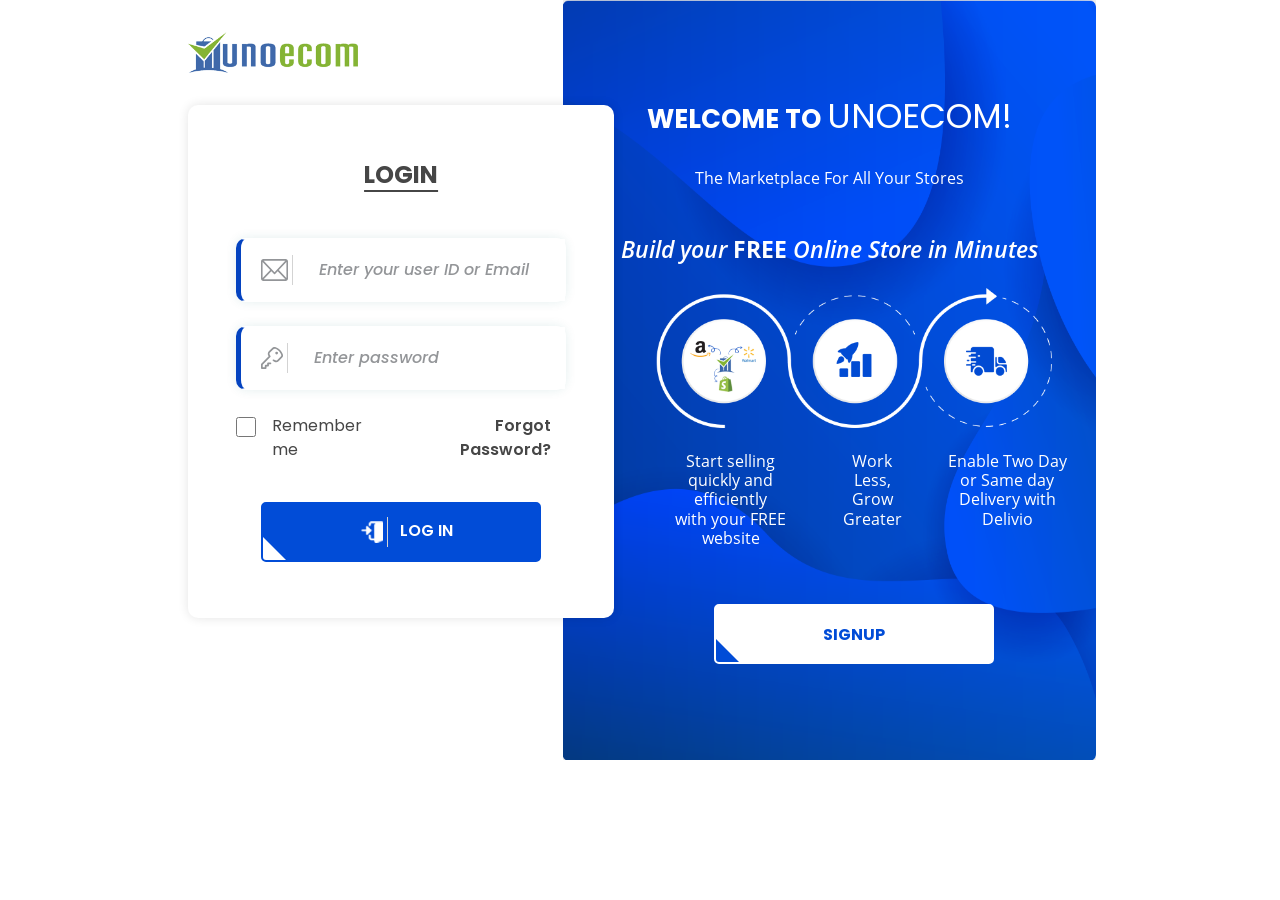
<file: login.html>
<!DOCTYPE html>

<head>
    <meta charset="utf-8">
    <meta name="viewport" content="width=device-width, initial-scale=1">
    <link rel="stylesheet" href="style.css">
    <link rel="stylesheet" href="bootstrap/css/bootstrap.min.css">
    
    <link rel="stylesheet" href="bootstrap/font-awesome.min.css">
    <link rel="stylesheet" href="https://use.fontawesome.com/releases/v5.7.0/css/all.css">
    <style>
        @font-face {
            src: url(font/Open_Sans/OpenSans-Bold.ttf);
            font-family: OpenSans-Bold;
        }
    </style>
</head>

<body>
    <div class="container-fluid">
        <div class="container">
            <div class="row">
                <div class="col-lg-4 form px-md-0 px-0" id="">
                    <div class="my-3 logo mtop"><img src="images/Layer 8.svg" class="img-fluid" alt=""></div>
						<div id="form-bg" class="my-3 py-md-5">
                        <h1 class="pt-2 text-uppercase">Login</h1>
                        <div class="mx-xl-5 px-xl-0 px-3 mt-5">

                            <form action="./signup.html" >

                                <div class="input-container">
                                    <img src="images/Forma 1.svg" class="img-fluid m-md-4 m-2" alt="">
                                    <input class="input-field" type="text" placeholder="Enter your user ID or Email"
                                        name="usrnm">
                                </div>

                                <div class="input-container my-4">
                                    <img src="images/Forma 1 (1).svg" class="img-fluid  m-md-4 m-2" alt="">
                                    <input class="input-field" type="password" placeholder="Enter password" name="email">
                                </div>
                                <div class="d-md-flex rem_forgot">
                                    <div class=" col-md-6 form-group form-check">
                                        <label class="form-check-label">
                                            <input class="form-check-input" type="checkbox" name="remember"> Remember me
                                        </label>
                                    </div>
                                    <div class="col-md-6 text-md-right text-left pl-0"><a href="">Forgot Password?</a></div>
                                </div>
                                <div class="text-center py-2"><a href="signup.html">
                                    <button class="btn-1 px-3 py-2"> <img src="images/door.png" class="img-fluid img-1 mx-2">
                                        <img src="images/signup_17.jpg" class="img-fluid mx-2 img-2">
                                        <span> LOG IN</span>
                                       </button></a></div>
                            </form>
                        </div>
                    </div>
                </div>
				<!------------ Blue Column ----------->
                <div class="col-lg-5 pb-lg-5" id="signup">
                    <div class="py-4 text-center">
                        <h1 class="mt-5 py-4">Welcome to <span style="font-family:Poppins-Regular;">UNOECOM!</span></h1>
                        <h2>The Marketplace For All Your Stores</h2>
                    </div>
                    <div class="text-center">
                        <h3 class="my-3 mx-xl-0 mx-lg-3">Build your <span style="font-family: OpenSans-Bold;">
                                FREE</span> Online Store
                            in Minutes</h3>
                    </div>
                    <div class="my-4 text-center px-xl-0 px-lg-5 ml-xl-5 loginicon"><img src="images/loginicon.png" class="img-fluid"
                            alt="">
                        <div class="row py-4 px-xl-4 loginiconflex">
                            <div class="col-5 text-center pl-xl-4">
                                <h4 class="pl-xl-0">Start selling<br> quickly and efficiently<br>  with your FREE website </h4>
                            </div>
                            <div class="col-3 text-center">
                                <h4>Work Less, Grow Greater </h4>
                            </div>
                            <div class="col-4 text-center pr-xl-0">
                                <h4 class="pr-xl-0">Enable Two Day<br>
                                     or Same day<br>
                                    Delivery with Delivio
                                </h4>
                            </div>
                        </div>
                        <div class="text-center py-4"><button
                                    class="btn-2 px-5 py-3"><a href="./register.html">SIGNUP</a></button></div>
                    </div>
                </div>
            </div>
        </div>
    </div>
</body>
<script src="bootstrap/js/jquery.min.js"></script>
<script src="https://cdnjs.cloudflare.com/ajax/libs/popper.js/1.16.0/umd/popper.min.js"></script>
<script src="bootstrap/js/bootstrap.min.js"></script>
<script src="js/main.js"> </script>

</html>
</file>
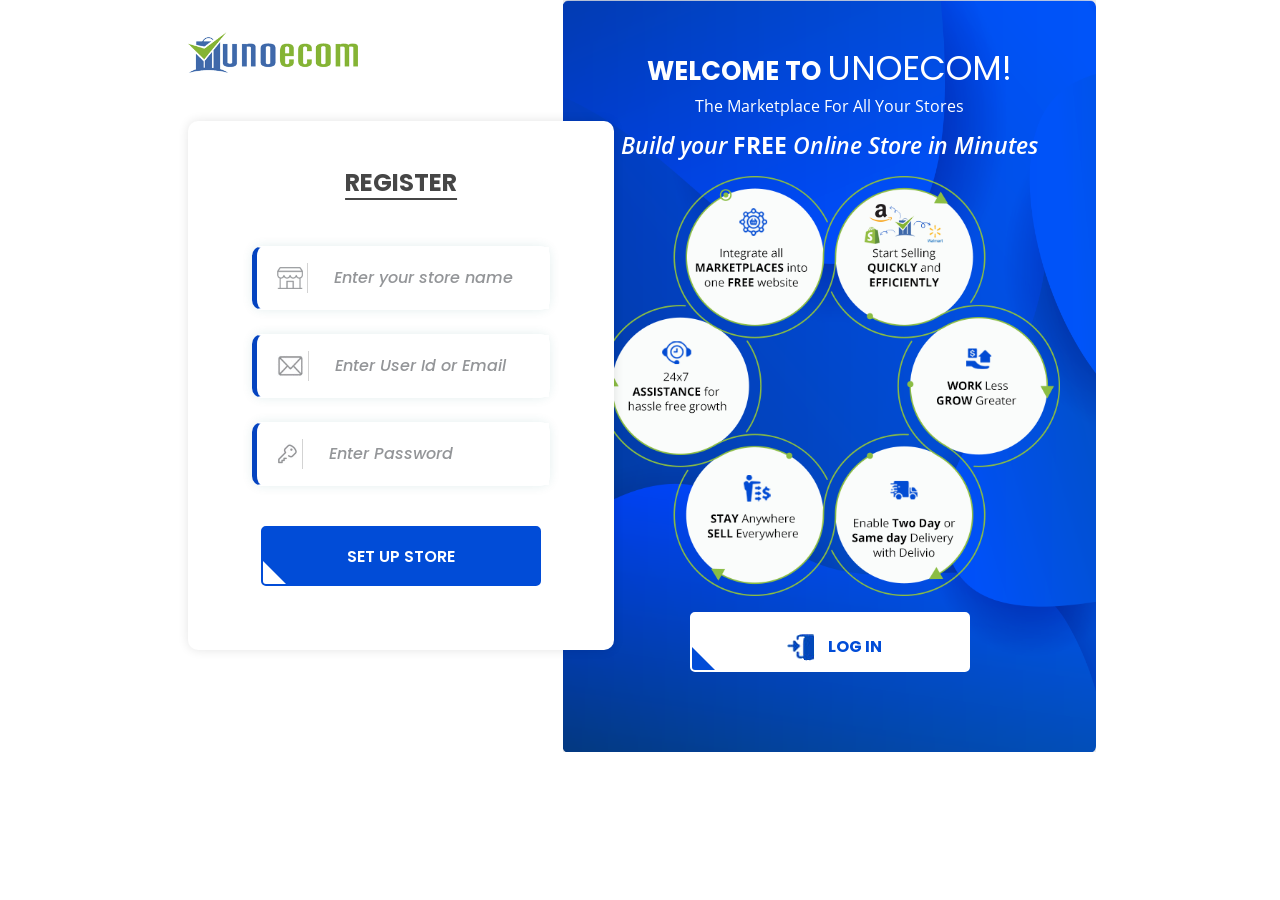
<file: register-2.html>
<!DOCTYPE html>

<head>
    <meta charset="utf-8">
    <meta name="viewport" content="width=device-width, initial-scale=1">
    <link rel="stylesheet" href="style.css">
    <link rel="stylesheet" href="bootstrap/css/bootstrap.min.css">
    
    <link rel="stylesheet" href="bootstrap/font-awesome.min.css">
    <link rel="stylesheet" href="https://use.fontawesome.com/releases/v5.7.0/css/all.css">
    <style>
        @font-face {
            src: url(font/Open_Sans/OpenSans-Bold.ttf);
            font-family: OpenSans-Bold;
        }
    </style>
</head>

<body>
    <div class="container-fluid">
        <div class="container">
            <div class="row">
                <div class="col-lg-4 form px-md-0 px-0" id="">
					<div class="my-3 logo mtop"><img src="images/Layer 8.svg" class="img-fluid" alt=""></div>
                    <div id="form-bg" class="my-5 py-5">
                        <h1 class="text-uppercase">Register</h1>
                        <div class="mx-xl-5 px-3 mt-md-5 mt-3">
                            <form action="signup.html" style="margin:auto">                               
                                    <div class="input-container  my-4">
                                        <img src="images/store.png" class="img-fluid m-md-4 m-2" alt="">
                                        <input class="input-field" type="text" placeholder="Enter your store name"
                                            name="store">
                                    </div>
                                    <div class="input-container  my-4">
                                        <img src="images/login_07.jpg" class="img-fluid m-md-4 m-2" alt="">
                                        <input class="input-field" type="text" placeholder="Enter User Id or Email"
                                            name="email">
                                    </div>
                                    <div class="input-container my-4">
                                        <img src="images/login_13.jpg" class="img-fluid m-md-4 m-2" alt="">
                                        <input class="input-field" type="text" placeholder="Enter Password"
                                            name="password">
                                    </div>
                               
                                <div class="text-center py-3 "><a href="signup.html">
                                    <button class="btn-1 px-3 py-3 text-uppercase">set up store</button></a></div>
                            </form>
                        </div>
                    </div>
                </div>
				<!------------ Blue Column ----------->
                <div class="col-lg-5 pb-lg-5" id="signup">
                    <div class="text-center">
                        <h1 class="mt-5">Welcome to <span style="font-family:Poppins-Regular;">UNOECOM!</span></h1>
                        <h2>The Marketplace For All Your Stores</h2>
                    </div>
                    <div class="text-center">
                        <h3 class="my-3 mx-xl-0 mx-lg-3">Build your <span style="font-family: OpenSans-Bold;">
                                FREE</span> Online Store
                            in Minutes</h3>
                    </div>
                    <div class="my-3 text-center px-xl-0 px-lg-5"><img src="images/signicon.png" class="img-fluid img-height"
                            alt="">

                        <div class="text-center py-3"><button class="btn-2 px-5 py-3"> <a href="login.html">
                            <img src="images/signup_17.png" class="img-fluid mx-2 img-1">
                            <img src="images/door.png" class="img-fluid mx-2 img-2">
                            LOG IN</button></a></div>
                    </div>
                </div>
            </div>
        </div>
    </div>
</body>
<script src="bootstrap/js/jquery.min.js"></script>
<script src="https://cdnjs.cloudflare.com/ajax/libs/popper.js/1.16.0/umd/popper.min.js"></script>
<script src="bootstrap/js/bootstrap.min.js"></script>
<script src="js/main.js"> </script>

</html>
</file>
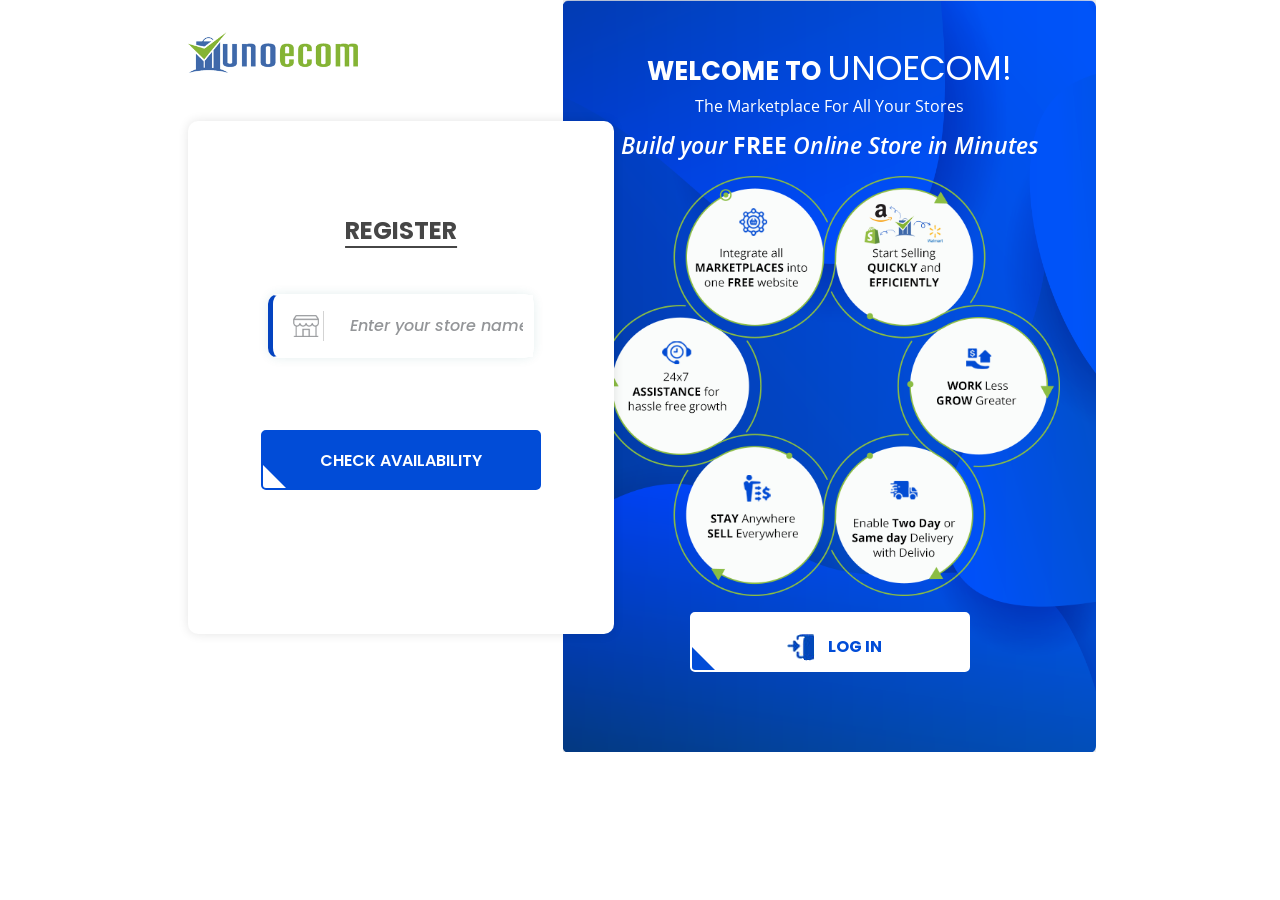
<file: register.html>
<!DOCTYPE html>

<head>
    <meta charset="utf-8">
    <meta name="viewport" content="width=device-width, initial-scale=1">
    <link rel="stylesheet" href="style.css">
    <link rel="stylesheet" href="bootstrap/css/bootstrap.min.css">
    
    <link rel="stylesheet" href="bootstrap/font-awesome.min.css">
    <link rel="stylesheet" href="https://use.fontawesome.com/releases/v5.7.0/css/all.css">
    <style>
        @font-face {
            src: url(font/Open_Sans/OpenSans-Bold.ttf);
            font-family: OpenSans-Bold;
        }
    </style>
</head>

<body>
    <div class="container-fluid">
        <div class="container">
            <div class="row">
                <div class="col-lg-4 form px-md-0 px-0" id="">
					<div class="my-3 logo mtop"><img src="images/Layer 8.svg" class="img-fluid" alt=""></div>
                    <div id="form-bg" class="my-5 py-5">
                        <h1 class="pt-5 text-uppercase">Register</h1>
                        <div class="mx-xl-5 px-3 mt-md-5 mt-3">

                            <form action="register-2.html" style="margin:auto">
                               
                               <div class="d-flex my-4">
                                <div class="input-container mx-3">
                                    <img src="images/store.png" class="img-fluid m-md-4 m-2" alt="">
                                    <input class="input-field" type="text" placeholder="Enter your store name"
                                        name="store">
                                </div>
                               </div>
                            <div class="text-center py-md-5 mb-lg-5"><a href="register-2.html">
                                    <button class="btn-1 px-3 py-3 text-uppercase">Check Availability</button></a></div>
                            </form>
                        </div>
                    </div>
                </div>
				<!------------ Blue Column ----------->
                <div class="col-lg-5 pb-lg-5" id="signup">
                    <div class="text-center">
                        <h1 class="mt-5">Welcome to <span style="font-family:Poppins-Regular;">UNOECOM!</span></h1>
                        <h2>The Marketplace For All Your Stores</h2>
                    </div>
                    <div class="text-center">
                        <h3 class="my-3 mx-xl-0 mx-lg-3">Build your <span style="font-family: OpenSans-Bold;">
                                FREE</span> Online Store
                            in Minutes</h3>
                    </div>
                    <div class="my-3 text-center px-xl-0 px-lg-5"><img src="images/signicon.png" class="img-fluid img-height"
                            alt="">

                        <div class="text-center py-3"><button class="btn-2 px-5 py-3"> <a href="login.html">
                            <img src="images/signup_17.png" class="img-fluid mx-2 img-1">
                            <img src="images/door.png" class="img-fluid mx-2 img-2">
                            LOG IN</button></a></div>
                    </div>
                </div>
            </div>
        </div>
    </div>
</body>
<script src="bootstrap/js/jquery.min.js"></script>
<script src="https://cdnjs.cloudflare.com/ajax/libs/popper.js/1.16.0/umd/popper.min.js"></script>
<script src="bootstrap/js/bootstrap.min.js"></script>
<script src="js/main.js"> </script>

</html>
</file>
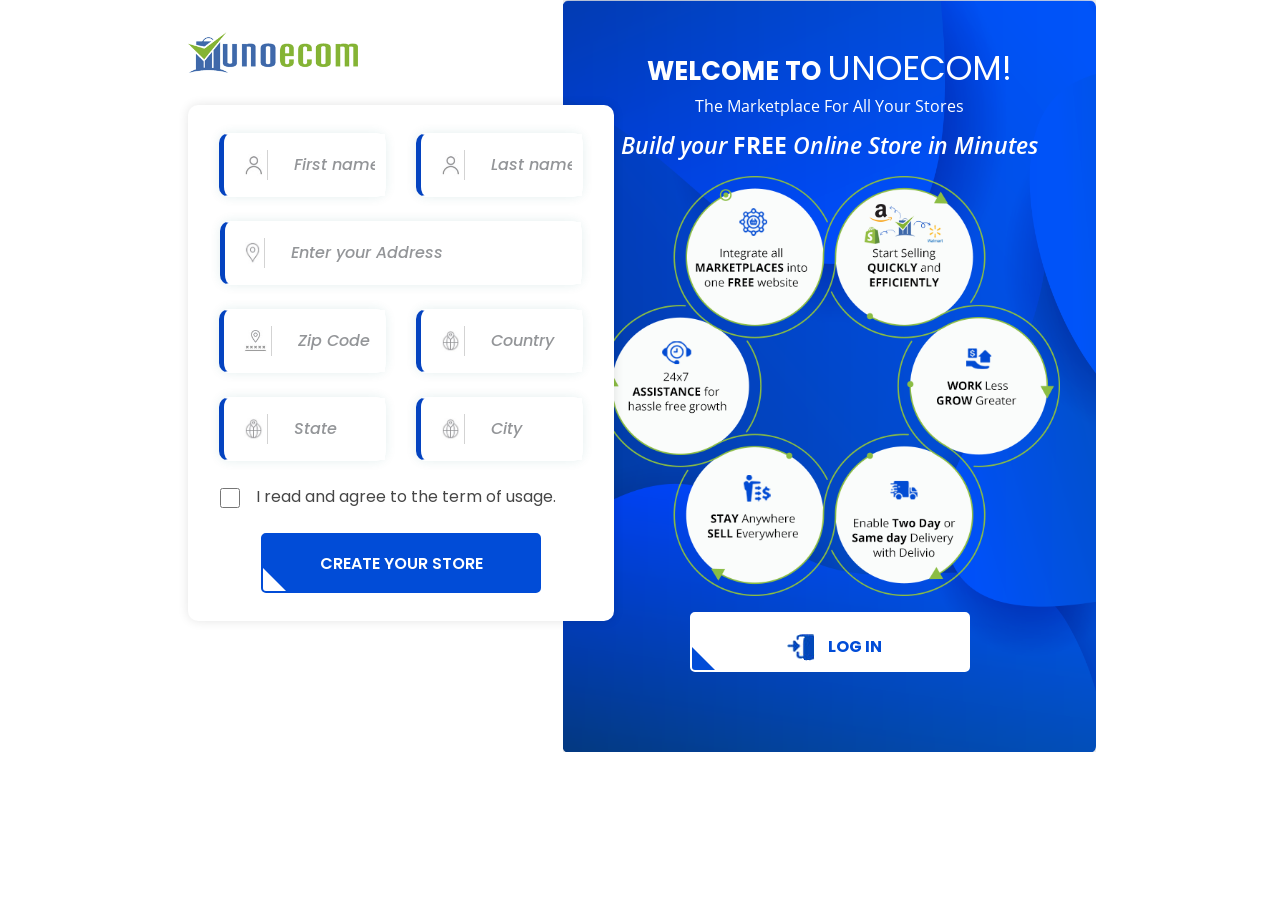
<file: signup.html>
<!DOCTYPE html>

<head>
    <meta charset="utf-8">
    <meta name="viewport" content="width=device-width, initial-scale=1">
    <link rel="stylesheet" href="style.css">
    <link rel="stylesheet" href="bootstrap/css/bootstrap.min.css">
    
    <link rel="stylesheet" href="bootstrap/font-awesome.min.css">
    <link rel="stylesheet" href="https://use.fontawesome.com/releases/v5.7.0/css/all.css">
    <style>
        @font-face {
            src: url(font/Open_Sans/OpenSans-Bold.ttf);
            font-family: OpenSans-Bold;
        }
    </style>
</head>

<body>
    <div class="container-fluid">
        <div class="container">
            <div class="row">
                <div class="col-lg-4 form px-md-0 px-0" id="">
                    <div class="my-3 logo mtop"><img src="images/Layer 8.svg" class="img-fluid" alt=""></div>
						<div id="form-bg" class="my-3 py-md-1">                        
                        <div class="mx-xl-3 px-xl-0 px-3 mt-3 mb-3">
							<form action="login.html" style="margin:auto">
                                <div class="d-md-flex my-4">
                                    <div class="col-md-6">
                                        <div class="input-container">
                                            <img src="images/signup_03.jpg" class="img-fluid m-md-4 m-2" alt="">
                                            <input class="input-field" type="text"
                                                placeholder="First name" name="usrnm">
                                        </div>
                                    </div>
                                    <div class="col-md-6">
                                        <div class="input-container">
                                            <img src="images/signup_03.jpg" class="img-fluid m-md-4 m-2" alt="">
                                            <input class="input-field" type="text" placeholder="Last name"
                                                name="last">
                                        </div>
                                    </div>
                                   
                                </div>
                               <div class="d-flex my-md-4">
                                <div class="input-container mx-3">
                                    <img src="images/signup_06.jpg" class="img-fluid m-md-4 m-2" alt="">
                                    <input class="input-field" type="text" placeholder="Enter your Address"
                                        name="email">
                                </div>
                               </div>
                               
                                <div class="d-md-flex my-md-4">
                                    <div class="col-md-6">
                                        <div class="input-container">
                                            <img src="images/signup_12.jpg" class="img-fluid m-md-4 m-2" alt="">
                                            <input class="input-field" type="text"
                                                placeholder="Zip Code" name="zip">
                                        </div>
                                    </div>
                                    <div class="col-md-6">
                                        <div class="input-container">
                                            <img src="images/signup_09.jpg" class="img-fluid m-md-4 m-2" alt="">
                                            <input class="input-field" type="text" placeholder="Country"
                                                name="Country">
                                        </div>
                                    </div>
                                </div>
                                <div class="d-md-flex my-md-4">
                                    <div class="col-md-6">
                                        <div class="input-container">
                                            <img src="images/signup_09.jpg" class="img-fluid m-md-4 m-2" alt="">
                                            <input class="input-field" type="text"
                                                placeholder="State" name="state">
                                        </div>
                                    </div>
                                    <div class="col-md-6">
                                        <div class="input-container">
                                            <img src="images/signup_09.jpg" class="img-fluid m-md-4 m-2" alt="">
                                            <input class="input-field" type="text" placeholder="City"
                                                name="city">
                                        </div>
                                    </div>
                                </div>
                                <div class="form-group form-check mx-3">
                                    <label class="form-check-label">
                                        <input class="form-check-input" type="checkbox" name="remember">I read and agree
                                        to the term of usage.
                                    </label>
                                </div>


                                <div class="text-center py-2"><a href="login.html" style="color: #0443C0 !important;">
                                    <button class="btn-1 px-3 py-3 text-uppercase">Create your STORE</button></a></div>
                            </form>	
                        </div>
                    </div>
                </div>
				<!------------ Blue Column ----------->
                <div class="col-lg-5 pb-lg-5" id="signup">
                    <div class="text-center">
                        <h1 class="mt-5">Welcome to <span style="font-family:Poppins-Regular;">UNOECOM!</span></h1>
                        <h2>The Marketplace For All Your Stores</h2>
                    </div>
                    <div class="text-center">
                        <h3 class="my-3 mx-xl-0 mx-lg-3">Build your <span style="font-family: OpenSans-Bold;">
                                FREE</span> Online Store
                            in Minutes</h3>
                    </div>
                    <div class="my-3 text-center px-xl-0 px-lg-5"><img src="images/signicon.png" class="img-fluid img-height"
                            alt="">

                        <div class="text-center py-3"><button class="btn-2 px-5 py-3"> <a href="login.html">
                            <img src="images/signup_17.png" class="img-fluid mx-2 img-1">
                            <img src="images/door.png" class="img-fluid mx-2 img-2">
                            LOG IN</button></a></div>
                    </div>
                </div>
            </div>
        </div>
    </div>
</body>
<script src="bootstrap/js/jquery.min.js"></script>
<script src="https://cdnjs.cloudflare.com/ajax/libs/popper.js/1.16.0/umd/popper.min.js"></script>
<script src="bootstrap/js/bootstrap.min.js"></script>
<script src="js/main.js"> </script>

</html>
</file>
<file: style.css>
font-face{
    src: url(./font/Open_Sans/OpenSans-BoldItalic.ttf);
    font-family:OpenSans-Bold;
    }
    @font-face{
    src: url(./font/Open_Sans/OpenSans-Regular.ttf);
    font-family: OpenSans-Regular;
    }
    @font-face{
    src: url(./font/Open_Sans/OpenSans-SemiBoldItalic.ttf);
    font-family: OpenSans-SemiBoldItalic;
    }   
    @font-face{
    src: url(./font/Poppins/Poppins-Bold.ttf);
    font-family: Poppins-bold;
    }
    @font-face{
    src: url(./font/Poppins/Poppins-MediumItalic.ttf);
    font-family: Poppins-medium-italic;
    }
    @font-face{
    src: url(./font/Poppins/Poppins-Regular.ttf);
    font-family:Poppins-Regular;
    }
    @font-face{
    src: url(./font/Poppins/Poppins-SemiBold.ttf);
    font-family:Poppins-SemiBold;
    }
    body{      
    cursor: pointer;
    /*overflow-y: hidden !important;*/
    }
    *{
    padding: 0;
    margin: 0;
    }
    .container{
    max-width: 1600px;
    } 
    .form{
    position: absolute !important;
    z-index: 99;
    right: 50%;
    }
	
	.logo img {
		width:40%
	}
	
    #form-bg{
    background: #FFFFFF;
    box-shadow: 0px 0px 11px rgba(0, 0, 0, 0.11);
    border-radius: 10px;
    }
    #form-bg h1{
    font-size: 24px;
    font-family:  Poppins-bold,AdobeInvisFont,MyriadPro-Regular;
    color: #464646;
    text-decoration: underline;
    text-underline-position: under;
    text-align: center;
    }
    .input-container {
    display: -ms-flexbox; /* IE10 */
    display: flex;
    width: 100%;
    margin-bottom: 0px;
    border: 1px solid #fff;
    box-shadow: 0px 0px 11px rgba(0,108,110,.11);
    border-radius: 10px;
    border-left:5px solid #0443C0;
    }
    
    #form-bg img{
    height: 30px;
    padding: 4px;
    border-right: 1px solid #d3d3d3;
    }
    
    #form-bg .input-field {
    width: 100%;
    /*padding: 10px;*/
	padding: 10px;
    outline: none;
    border: 0px;
    }
    
    
    
    #login-form{
    position: absolute;
    z-index: 99;
    right: 54%;
    }
    #form-bg input::placeholder{
    font-size: 16px;
    font-family:Poppins-medium-italic,AdobeInvisFont,MyriadPro-Regular ;
    color:#939598 ;
    }
    .input-field:focus, textarea:focus, select:focus{
    outline: none;
    }
    #form-bg .form-check-label{
    font-size: 16px;
    font-family:Poppins-Regular,AdobeInvisFont,MyriadPro-Regular;
    color:#464646 ;
    }
    #form-bg .form-check-input{
    width:20px;
    height: 22px;
    }
    #form-bg a{
    font-size: 16px;
    font-family:Poppins-SemiBold,AdobeInvisFont,MyriadPro-Regular;
    color:#464646 !important ;
    text-align: end;
    }
    /*#form-bg .btn-1{
    background-color: #0443C0 !important;
    font-size: 16px !important;
    font-family:Poppins-SemiBold,AdobeInvisFont,MyriadPro-Regular;
    color:#fff ;
    text-align: center;
    border: none;
    border-radius: 5px;
    width: 250px;
    }*/
    #form-bg .btn-1{
    font-family: Poppins-SemiBold,AdobeInvisFont,MyriadPro-Regular;
    font-style: normal;
    font-weight: bold;
    font-size: 16px;
    line-height: 26px;
    color: #fff;
    width: 280px;
    height: 60px;
    background-color: #014cd7;
    position: relative;
    overflow: hidden;
    border: 2px solid #014cd7;
    transition: all .5s;
    z-index: 0;
    border-radius: 5px;
    }
    #form-bg .btn-1:before{
    content:"";
    background: #fff;
    width: 500%;
    height: 690%;
    top: 0;
    left: 0;
    position: absolute;
    transform: translate(-803px) rotate(45deg);
    transition: all .5s ease-out;
    z-index: 0;
    
    }
    #form-bg .btn-1:hover:before{
    transform: translate(-294px) rotate(45deg);
    background: #fff;
    color: #014cd7;
    z-index: -5;
    
    
    }
    #form-bg .btn-1:hover:before{
    z-index: -1;
    
    }
    #form-bg .btn-1:hover{
    color: #014cd7;
    z-index: 99;
    border: 2px solid #014CD7;
    }
    #form-bg .btn-1 .img-2{
    display: none;  
    }
    #form-bg .btn-1:hover .img-2{
    display: inline-block;  
    }
    #form-bg .btn-1:hover .img-1{
    display: none;  
    }
    #signup{
    background-image: url(./images/Untitled-1.png);
    background-repeat: no-repeat;
    background-size: 100% 100%;
    position: absolute;
    left: 45% !important;
    }
    #signup h1{
    font-family:Poppins-Bold,AdobeInvisFont,MyriadPro-Regular;
    color: #fff;
    font-size: 26px;
    text-transform: uppercase;
    }
	
	#signup h1 span{
		font-size: 34px;			
	}
	
    #signup h2{
    font-family:OpenSans-Regular,AdobeInvisFont,MyriadPro-Regular;
    color: #fff;
    font-size: 16px;
    }
    #signup h3{
    font-family:OpenSans-SemiBoldItalic,OpenSans-Regular,AdobeInvisFont,MyriadPro-Regular;
    color: #fff;
    font-size: 23px;
    }
    #signup h4{
    font-family:'OpenSans-Regular';
    font-size: 16px;
    color: #fff;
    }
  
    #signup .btn-2{
    font-family: Poppins-Bold,AdobeInvisFont,MyriadPro-Regular;
    font-style: normal;
    font-weight: bold;
    font-size: 16px;
    line-height: 26px;
    color: #014CD7;
    width: 280px;
    height: 60px;
    background-color: #fff;
    position: relative;
    overflow: hidden;
    border: 2px solid #fff;
    transition: all .5s;
    z-index: 0;
    border-radius: 5px;
    }
	
	#signup .btn-3{
    font-family: Poppins-Bold,AdobeInvisFont,MyriadPro-Regular;
    font-style: normal;
    font-weight: bold;
    font-size: 16px;
    line-height: 26px;
    color: #014CD7;
    width: 280px;
    height: 60px;
    background-color: #fff;
    position: relative;
    overflow: hidden;
    border: 2px solid #fff;
    transition: all .5s;
    z-index: 0;
    border-radius: 5px;
    }
    
	
	#signup .btn-2:before{
    content:"";
    background: #014CD7;
    width: 500%;
    height: 690%;
    top: 0;
    left: 0;
    position: absolute;
    transform: translate(-803px) rotate(45deg);
    transition: all .5s ease-out;
    z-index: 0;    
    }
	#signup a{
        color: #014cd7;
    }
    #signup .btn-2:hover:before{
    transform: translate(-294px) rotate(45deg);
    background: #014CD7;
    color: #fff;
    z-index: -5;   
    }
    #signup .btn-2:hover:before{
    z-index: -1;
    
    }
    #signup .btn-2:hover a{
    color: #fff;
    z-index: 99;
    border: #014CD7;
    }
	
	
    #signup .img-height{
        height: 400px !important;
    }
    #signup .btn-2 .img-2{
        display: none;  
        }
        #signup .btn-2:hover .img-2{
        display: inline-block;  
        }
        #signup .btn-2:hover .img-1{
        display: none;  
        }
    /***********************media Queries***************************/
    /* Extra small devices (phones, 600px and down) */
    
    @media only screen and (max-width: 600px) {
    .form{
    position: relative !important;
    right: 0% !important;
    }
    #signup{
    position: relative !important;
    left: 0% !important;
    }
    #form-bg input::placeholder{
    font-size: 14px;
    font-family:Poppins-medium-italic,AdobeInvisFont,MyriadPro-Regular ;
    color:#939598 ;
    }
    #form-bg img{
    height: 24px;
    }
    #form-bg .form-check-input{
    width: 15px;
    }
    body{
        overflow: auto!important;
    }
    #signup .img-height{
        height: auto !important;
    }
    }
    
    /* Small devices (portrait tablets and large phones, 600px and up) */
    @media only screen and (min-width: 600px) {
    .example {background: green;}
    }
    
    /* Medium devices (landscape tablets, 768px and up) */
    @media only screen and (min-width: 768px) {
    .form{
    position: relative !important;
    right: 0% !important;
    }
    #signup{
    position: relative !important;
    left: 0% !important;
    }
    body{
        overflow: auto!important;
    }
    #signup .img-height{
        height: auto !important;
    }
    } 
    
    /* Large devices (laptops/desktops, 992px and up) */
    @media only screen and (min-width: 992px) {
    .form{
    position: absolute !important;
    right: 52% !important;
    }
    #signup{
    position: absolute !important;
    left: 44% !important;
    }
    } 
    
    /* Extra large devices (large laptops and desktops, 1200px and up) */
    @media only screen and (min-width: 1200px) {
        body{
           /*overflow: hidden !important;*/

        }
        #signup .img-height{
            height: 420px !important;
        }
    }
    
    @media (min-width: 1920px) and (max-width: 2560px)  {
    #form-bg{
    width: 711px;
    }
    .form{
    left: 13%;
    }
    #signup{
    width: 923px;
    }
    }
	
	.loginicon img{
		width:87%;
	}
	
	.my-3.logo.mtop {
    margin-top: 2rem !important;
    margin-bottom: 2rem !important;
}
    
	.form-check-input {
		    margin-top: .1rem !important;
			margin-left: -2.25rem !important;
	}
	
	.form-check {
    padding-left: 2.25rem !important;
}

.rem_forgot {
	margin-bottom:1rem !important;
}

.input-container .m-md-4 {
    margin: 1.0rem!important;
}
</file>
